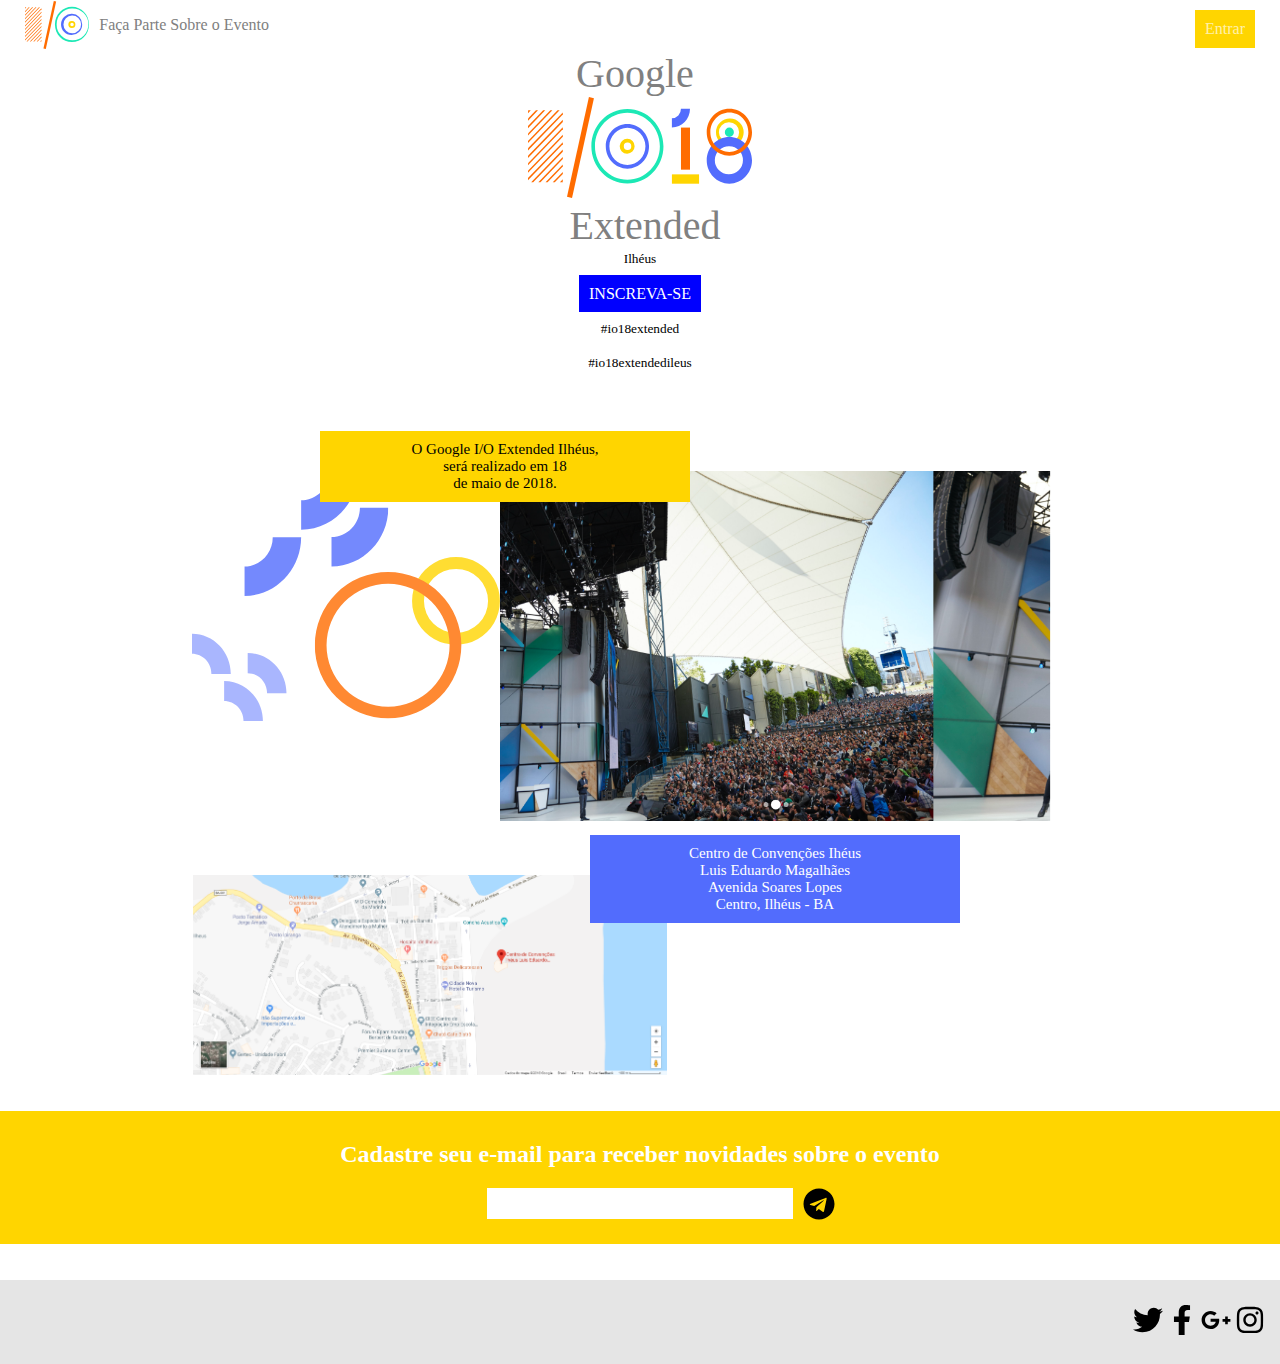
<file: index.html>
<!DOCTYPE html>
<html>
<head>
<title>Google</title>
<style>
	body{
		margin: 0px;
	}
	#form input[type='text'] {

		border: none;
		border-bottom: 1px solid white;
		padding: 5px;
		margin: 10px;
		width: 95% !important;
		background-color: transparent !important; 

	}

	#form{
		width: 50%;
		background-color: rgba(0,0,0,0.2);
		margin: 10px;
		position: relative;
		margin: 0 auto;
		margin-bottom: 25px;
	}

	#logo{
	display: flex;
	padding-left: 25px;
	}

	#entrar{
	    border: none;
	    color: #ffffffad;
	    padding: 10px;
	    background: #FFD500 0% 0% no-repeat padding-box;
	    position: absolute;
	    right: 25px;
	    top: 10px;
	}

	#topo_centro{
	}

	#botao{
	    text-decoration: none;
	    color: white;
	    background-color: blue;
	    padding: 10px;
	}

</style>
</head>
<body>

	<main>
		<header style="text-align: center;">
			<div>
				<div id="logo">
					<img src="img/Minimal Logo.svg">
					<p style="margin-left: 10px; color: gray;">Faça Parte Sobre o Evento</p>
				</div>
				<div>
					<a id="entrar" href="perfil.html" style="text-decoration: none;" >Entrar</a>
				</div>
			</div>
			<div>
				<div id="topo_centro">
					<p style="margin: 0px; margin-right: 10px; font-size: 40px; color: grey;">Google</p>
					<img src="img/graphs.svg">
					<p style="margin: 0px; margin-left: 10px; font-size: 40px; color: grey;">Extended</p>
					<small>Ilhéus</small><br><br>	
					<a id="botao" href="inscricao.html">INSCREVA-SE</a><br>
					<p><small>#io18extended</small></p>
					<p><small>#io18extendedileus</small></p>
				</div>
			</div>
		</header>
		<main>
			<div style="width: 100%; margin-top: 100px;">
				<div style="position: absolute; left: 25%; width: 350px; text-align: center; margin-top: -40px; background: #FFD500; padding: 10px; font-size: 15px;">
					O Google I/O Extended Ilhéus,<br> será realizado em 18<br> de maio de 2018.
				</div>
				<div style="display: flex; text-align: center; margin-left: 15% ;">
					<img style="width: auto; height: 250px;" src="img/graphs-1.svg">
					<img style="width: auto; height: 350px;" src="img/slides.png">
				</div>
				<br>
				<br>
				<br>
				<div style="text-align: center; ">
					<!-- <img style="width: 400px; height: 400px;" src="img/graphs-2.svg"> -->
					<div style="position: absolute; right: 25%; width: 350px; text-align: center; margin-top: -40px; background: #526CFD; padding: 10px; font-size: 15px; color: white">
						Centro de Convenções Ihéus <br> Luis Eduardo Magalhães <br> Avenida Soares Lopes <br> Centro, Ilhéus - BA
					</div>
					<div style="display: flex; text-align: center; margin-left: 15% ;">
						<img style="width: auto; height: 200px;" src="img/Mask Group 12.png">
					</div>
				</div>
				<br>
				<br>
				<div style="padding: 10px; padding-bottom: 25px; text-align: center; background: #FFD500; ">
					<h2 style="color: white;">Cadastre seu e-mail para receber novidades sobre o evento</h2>
					<input style="border: none; padding: 8px; width: 23%;" type="text" name="aa"><img style="position: absolute; margin-left: 10px;" height="32" width="32" src="img/telegram-brands.svg">
				</div>
				<br>
				<br>
			</div>
		</main>
		<footer style="background-color: rgba(0,0,0,.1); padding: 25px 15px;">
			<div style="text-align: right;">
				<img width="30" height="30" src="img/twitter-brands.svg">
				<img width="30" height="30" src="img/facebook-f-brands.svg">
				<img width="30" height="30" src="img/google-plus-g-brands.svg">
				<img width="30" height="30" src="img/instagram-brands.svg">
			</div>
		</footer>
	</main>

</body>

</html>
</file>
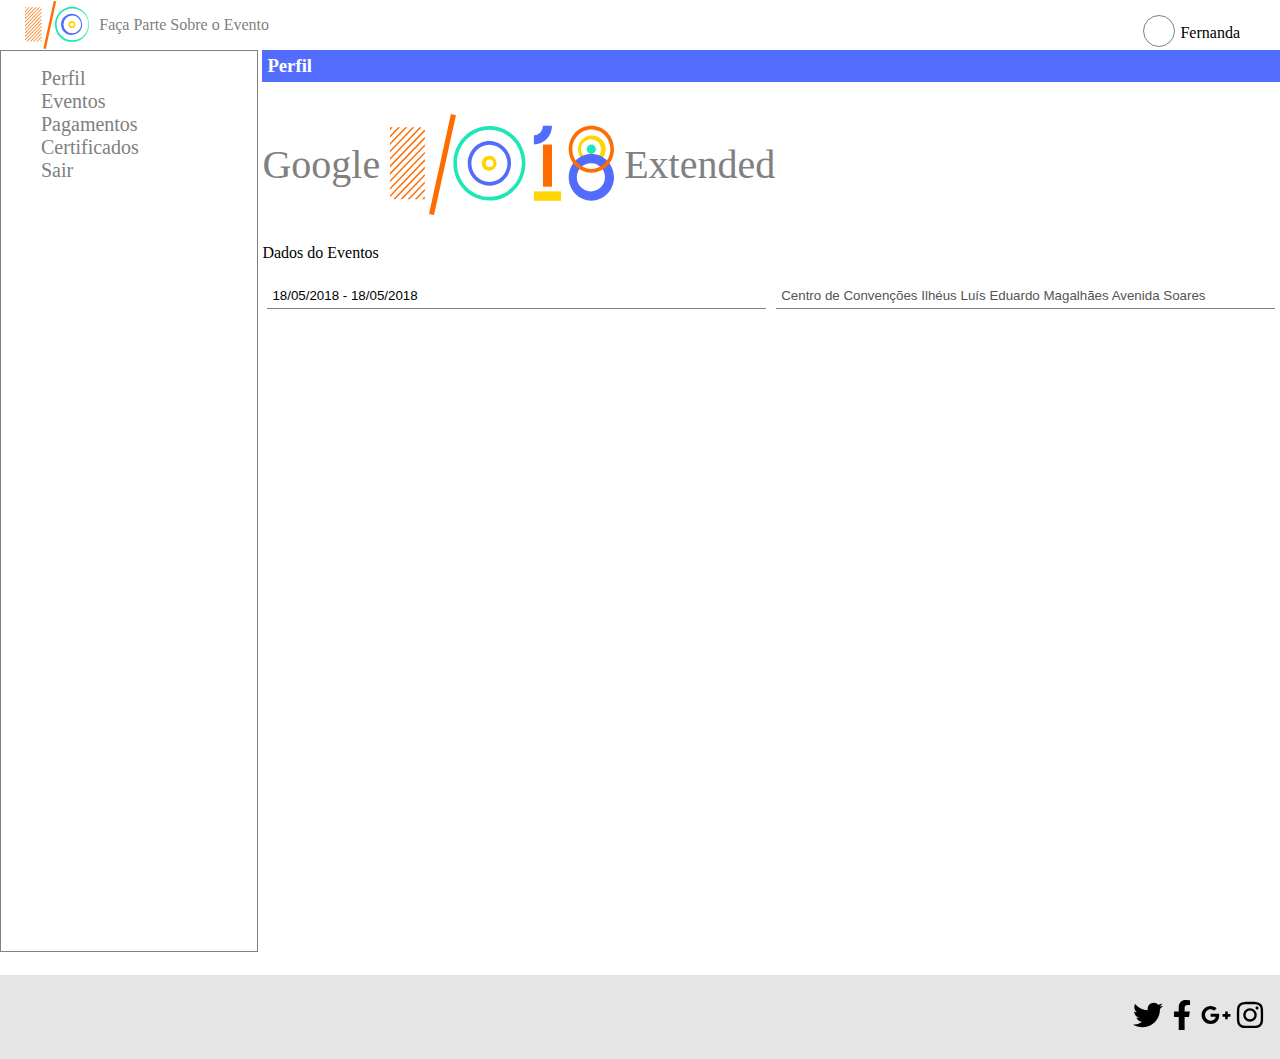
<file: eventos.html>
<!DOCTYPE html>
<html>
<head>
<title>Google</title>
<style>
	body{
		margin: 0px;
	}
	#form input[type='text'] {

		border: none;
		border-bottom: 1px solid gray;
		padding: 5px;
		margin: 5px;
		width: 95% !important;
		background-color: transparent !important; 

	}

	#form{
		width: 100%;
		margin: 10px;
		position: relative;
		margin: 0 auto;
		margin-bottom: 25px;
		height: 100vh;
	}

	#logo{
	display: flex;
	padding-left: 25px;
	}

	#perfil{
	 padding: 15px; 
	 margin: 5px; 
	 border-radius: 100%; 
	 border: 1px solid gray;
	 position: absolute;
	 top: 10px;
	 right: 100px;
	}
	#topo_centro{
	}

	#botao{
	    text-decoration: none;
	    color: white;
	    background-color: blue;
	    padding: 10px;
	}

	#menu{
		height: 100%;
		border: 1px solid grey;
	}

	#menu ul{
		text-align: left;
	}

	#menu ul a{
		text-decoration: none;
		color: grey;
		font-size: 20px;
	}

	#menu a:active{
		color: yellow;
	}

	#nome{
	    position: absolute;
    	top: 8px;
    	right: 40px;
	}

</style>
</head>
<body>

	<header style="text-align: center;">
		<div>
			<div id="logo">
				<img src="img/Minimal Logo.svg">
				<p style="margin-left: 10px; color: gray;">Faça Parte Sobre o Evento</p>
			</div>
			<div id="perfil">
			</div>
			<p id="nome">Fernanda</p>
		</div>
		<div id="menu" style="width: 20%; position: absolute;">
			<ul style="list-style: none;">
				<li><a href="perfil.html">Perfil</a></li>
				<li><a href="evento.html">Eventos</a></li>
				<li><a href="#">Pagamentos</a></li>
				<li><a href="#">Certificados</a></li>
				<li><a href="#">Sair</a></li>
			</ul>
		</div>
	</header>

	<main style="margin-left: 20.5%;">
		<div id="form">
			<form>
					<h3 style="margin-top: 0px !important;  padding: 5px; color: white; background-color: #526CFD;">
						Perfil	 
					</h3>
					<div style="display: flex;">
						
						<p style="margin-right: 10px; font-size: 40px; color: grey;">Google</p>
						<img src="img/graphs.svg">
						<p style="margin-left: 10px; font-size: 40px; color: grey;">Extended</p>
					
					</div>
					<p>Dados do Eventos</p>
					<div style="width: 100%; display: flex;">
						
						 <input style="width: 50%;" checked type ="text" name="e" value="18/05/2018 - 18/05/2018">
						 <input style="width: 50%;" disabled type ="text" name="f" value="Centro de Convenções Ilhéus Luís Eduardo Magalhães Avenida Soares">
					
					</div>

			</form>
		</div>
	
	</main>

	<footer style="background-color: rgba(0,0,0,.1); padding: 25px 15px;">
		<div style="text-align: right;">
				<img width="30" height="30" src="img/twitter-brands.svg">
				<img width="30" height="30" src="img/facebook-f-brands.svg">
				<img width="30" height="30" src="img/google-plus-g-brands.svg">
				<img width="30" height="30" src="img/instagram-brands.svg">
		</div>
	</footer>

</body>

</html>
</file>
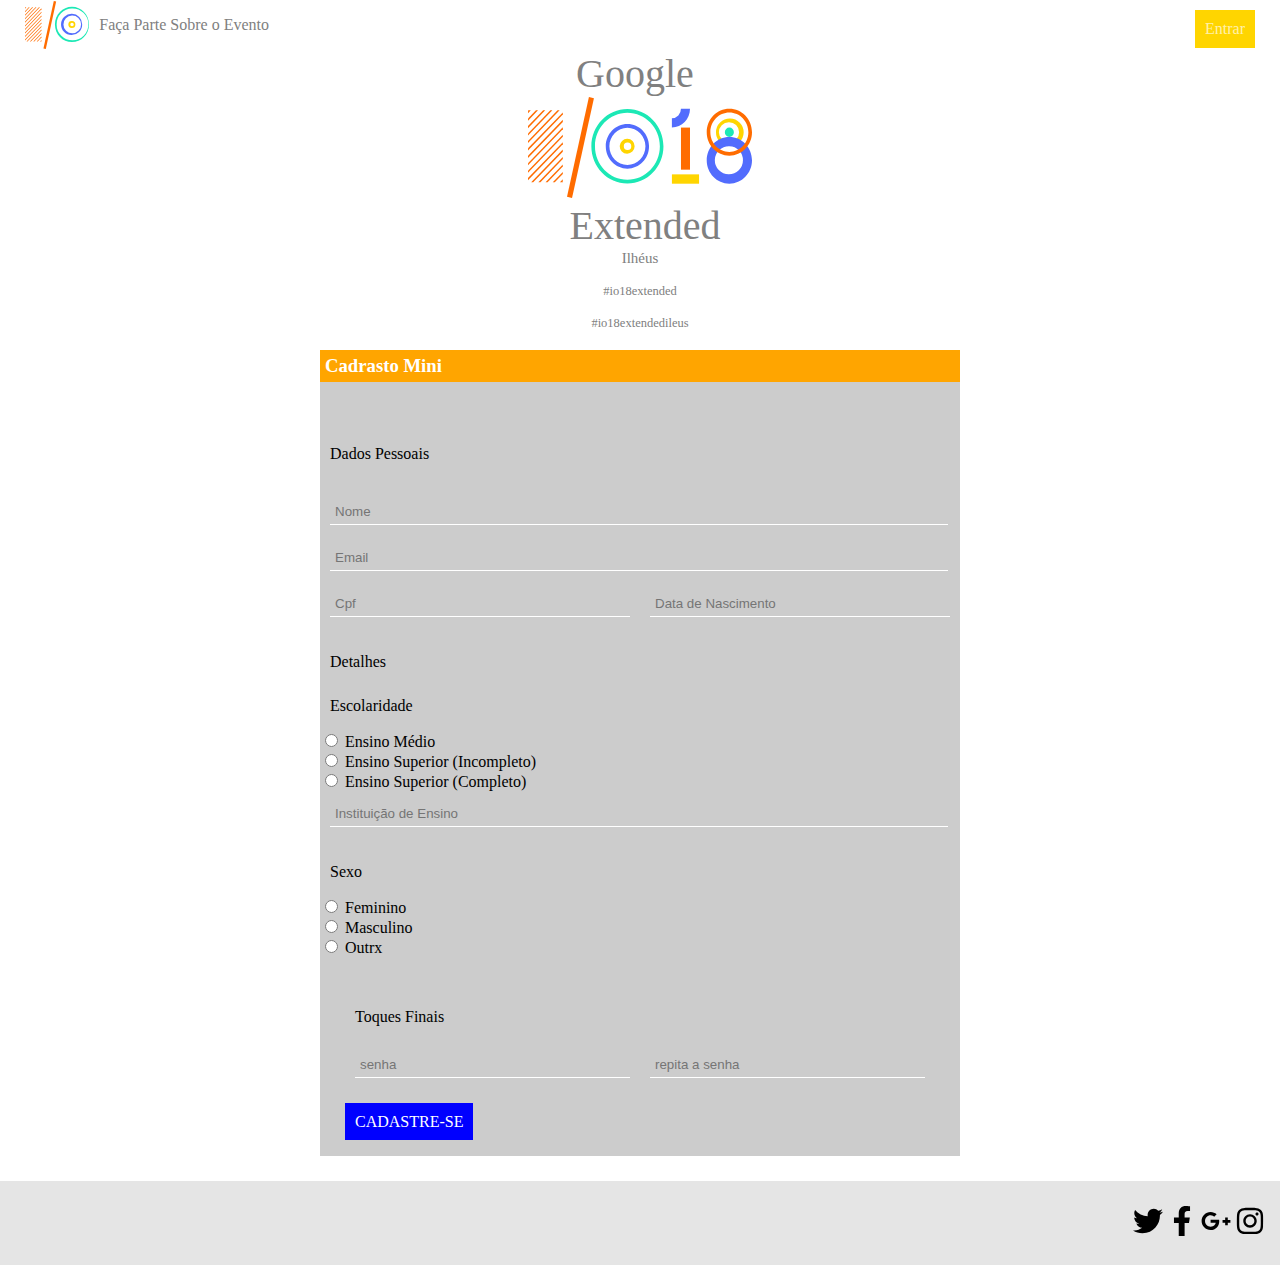
<file: inscricao.html>
<!DOCTYPE html>
<html>
<head>
<title>Google</title>
<style>
	body{
		margin: 0px;
	}
	#form input[type='text'] {

		border: none;
		border-bottom: 1px solid white;
		padding: 5px;
		margin: 10px;
		width: 95% !important;
		background-color: transparent !important; 

	}

	#form{
		width: 50%;
		background-color: rgba(0,0,0,0.2);
		margin: 10px;
		position: relative;
		margin: 0 auto;
		margin-bottom: 25px;
	}

	#logo{
	display: flex;
	padding-left: 25px;
	}

	#entrar{
	    border: none;
	    color: #ffffffad;
	    padding: 10px;
	    background: #FFD500 0% 0% no-repeat padding-box;
	    position: absolute;
	    right: 25px;
	    top: 10px;
	}

	#topo_centro{
	}

	#botao{
	    text-decoration: none;
	    color: white;
	    background-color: blue;
	    padding: 10px;
	}

</style>
</head>
<body>

	<main>
		<header style="text-align: center;">
			<div>
				<div id="logo">
					<img src="img/Minimal Logo.svg">
					<p style="margin-left: 10px; color: gray;">Faça Parte Sobre o Evento</p>
				</div>
				<div>
					<a id="entrar" href="perfil.html" style="text-decoration: none;" >Entrar</a>
				</div>
			</div>
			<div>
				<div id="topo_centro">
					<p style="margin: 0px; margin-right: 10px; font-size: 40px; color: grey;">Google</p>
					<img src="img/graphs.svg">
					<p style="margin: 0px; margin-left: 10px; font-size: 40px; color: grey;">Extended</p>
					<small style="color: gray; font-size: 15px;">Ilhéus</small>
					<p  style="color: gray; font-size: 15px;"><small>#io18extended</small></p>
					<p  style="color: gray; font-size: 15px;"><small>#io18extendedileus</small></p>
				</div>
			</div>
		</header>
		<div id="form">
			<form>
					<h3 style="padding: 5px; color: white; background-color: orange;">
						Cadrasto Mini	 
					</h3>
					<br>
					<p style="padding: 10px;">
						Dados Pessoais 
					</p>
					<input placeholder="Nome" type="text"  name="name" value=""> 
					<input placeholder="Email" type="text" name="email" value="">
					<div style="display: flex;">
							<input placeholder="Cpf" type="text" s name="cpf" value="">
							<input placeholder="Data de Nascimento" type="text" name="Data de nascimento" value="">
					</div>
				  	 <p  style="padding: 10px; padding-bottom: 0px;">
					 	Detalhes
					 </p>
					 <p  style="padding: 10px; padding-bottom: 0px;">
					 	Escolaridade
					 </p>
					 <input type ="radio" name="gender" value="Ensino Medio"> Ensino Médio <br>
					 <input type ="radio" name="gender" value="Ens. Sup. Incompleto"> Ensino Superior (Incompleto) <br>
					 <input type="radio" name="gender" value ="Ens. Sup. completo"> Ensino Superior (Completo)<br>
					 
					 <input placeholder="Instituição de Ensino" type="text" name="name" >
					 <p  style="padding: 10px; padding-bottom: 0px;">
					 	Sexo
					 </p>
					 <input type ="radio" name="gender" value="feminino"> Feminino <br>
					 <input type ="radio" name="gender" value="masculino"> Masculino <br>
					 <input type="radio" name="gender" value ="outrx"> Outrx <br>
					 <div style="padding: 25px;">
					 	<p style="padding: 10px; padding-bottom: 0px;">Toques Finais</p>
					 	<div style="display: flex; margin-bottom: 25px;">
					 		<input placeholder="senha" type ="text" name="senha" >
					 		<input placeholder="repita a senha" type ="text" name="senha-repeat" >
					 	</div>
				 	 	<a style="text-decoration: none; position: relative; padding: 10px; color: white; background-color: blue; text-transform: uppercase; " type="submit" > cadastre-se </a>
					 </div>
			</form>
		</div>
		<footer style="background-color: rgba(0,0,0,.1); padding: 25px 15px;">
			<div style="text-align: right;">
				<img width="30" height="30" src="img/twitter-brands.svg">
				<img width="30" height="30" src="img/facebook-f-brands.svg">
				<img width="30" height="30" src="img/google-plus-g-brands.svg">
				<img width="30" height="30" src="img/instagram-brands.svg">
			</div>
		</footer>
	</main>

</body>

</html>
</file>
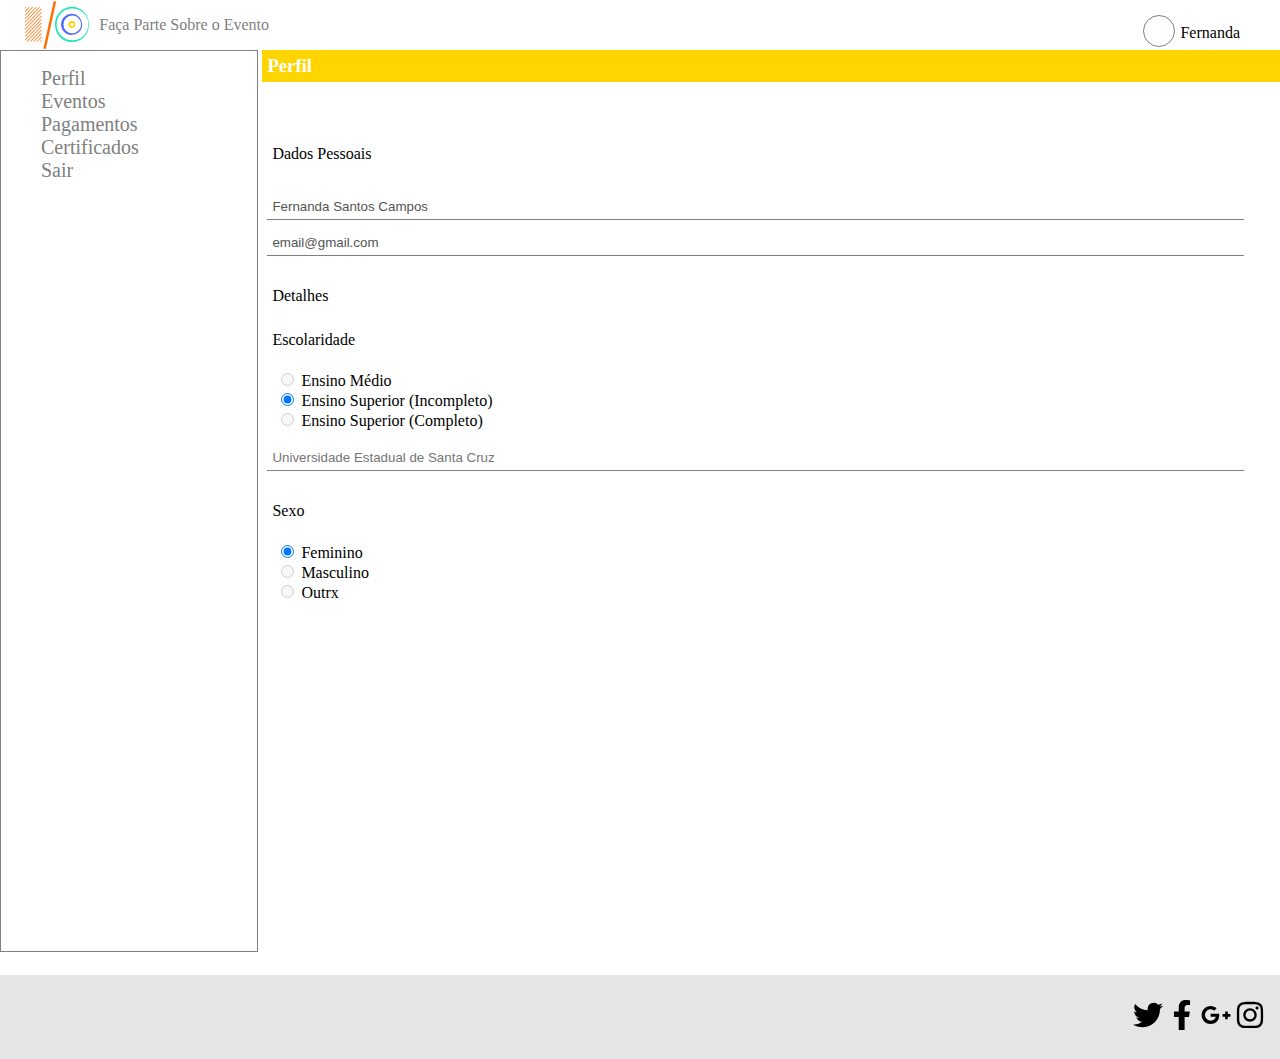
<file: perfil.html>
<!DOCTYPE html>
<html>
<head>
<title>Google</title>
<style>
	body{
		margin: 0px;
	}
	#form input[type='text'] {

		border: none;
		border-bottom: 1px solid gray;
		padding: 5px;
		margin: 5px;
		width: 95% !important;
		background-color: transparent !important; 

	}

	#form{
		width: 100%;
		margin: 10px;
		position: relative;
		margin: 0 auto;
		margin-bottom: 25px;
		height: 100vh;
	}

	#logo{
	display: flex;
	padding-left: 25px;
	}

	#perfil{
	 padding: 15px; 
	 margin: 5px; 
	 border-radius: 100%; 
	 border: 1px solid gray;
	 position: absolute;
	 top: 10px;
	 right: 100px;
	}
	#topo_centro{
	}

	#botao{
	    text-decoration: none;
	    color: white;
	    background-color: blue;
	    padding: 10px;
	}

	#menu{
		height: 100%;
		border: 1px solid grey;
	}

	#menu ul{
		text-align: left;
	}

	#menu ul a{
		text-decoration: none;
		color: grey;
		font-size: 20px;
	}

	#menu a:active{
		color: yellow;
	}

	#nome{
	    position: absolute;
    	top: 8px;
    	right: 40px;
	}

</style>
</head>
<body>

	<header style="text-align: center;">
		<div>
			<div id="logo">
				<img src="img/Minimal Logo.svg">
				<p style="margin-left: 10px; color: gray;">Faça Parte Sobre o Evento</p>
			</div>
			<div id="perfil">
			</div>
			<p id="nome">Fernanda</p>
		</div>
		<div id="menu" style="width: 20%; position: absolute;">
			<ul style="list-style: none;">
				<li><a href="perfil.html">Perfil</a></li>
				<li><a href="eventos.html">Eventos</a></li>
				<li><a href="#">Pagamentos</a></li>
				<li><a href="#">Certificados</a></li>
				<li><a href="#">Sair</a></li>
			</ul>
		</div>
	</header>

	<main style="margin-left: 20.5%;">
		<div id="form">
			<form>
					<h3 style="margin-top: 0px !important;  padding: 5px; color: white; background-color: #FFD500;">
						Perfil	 
					</h3>
					<br>
					<p style="padding: 10px;">
						Dados Pessoais 
					</p>
					<input disabled placeholder="Nome" type="text"  name="name" value="Fernanda Santos Campos"> 
					<input disabled placeholder="Email" type="text" name="email" value="email@gmail.com">
				  	 <p  style="padding: 10px; padding-bottom: 0px;">
					 	Detalhes
					 </p>
					 <p  style="padding: 10px; padding-bottom: 0px;">
					 	Escolaridade
					 </p>
					 <fieldset style="border: none;">
						
						 <input disabled type ="radio" name="a" value="Ensino Medio"> Ensino Médio <br>
						 <input checked type ="radio" name="b" value="Ens. Sup. Incompleto"> Ensino Superior (Incompleto) <br>
						 <input disabled type="radio" name="c" value ="Ens. Sup. completo"> Ensino Superior (Completo)<br>
					 	
					 </fieldset>
					 
					 <input disabled placeholder="Universidade Estadual de Santa Cruz" type="text" name="name" >
					 <p  style="padding: 10px; padding-bottom: 0px;">
					 	Sexo
					 </p>

					 <fieldset style="border: none;">

						 <input checked type ="radio" name="e" value="feminino"> Feminino <br>
						 <input disabled type ="radio" name="f" value="masculino"> Masculino <br>
						 <input disabled type="radio" name="gray" value ="outrx"> Outrx <br>

					</fieldset>
			</form>
		</div>
	
	</main>

	<footer style="background-color: rgba(0,0,0,.1); padding: 25px 15px;">
		<div style="text-align: right;">
				<img width="30" height="30" src="img/twitter-brands.svg">
				<img width="30" height="30" src="img/facebook-f-brands.svg">
				<img width="30" height="30" src="img/google-plus-g-brands.svg">
				<img width="30" height="30" src="img/instagram-brands.svg">
		</div>
	</footer>

</body>

</html>
</file>
